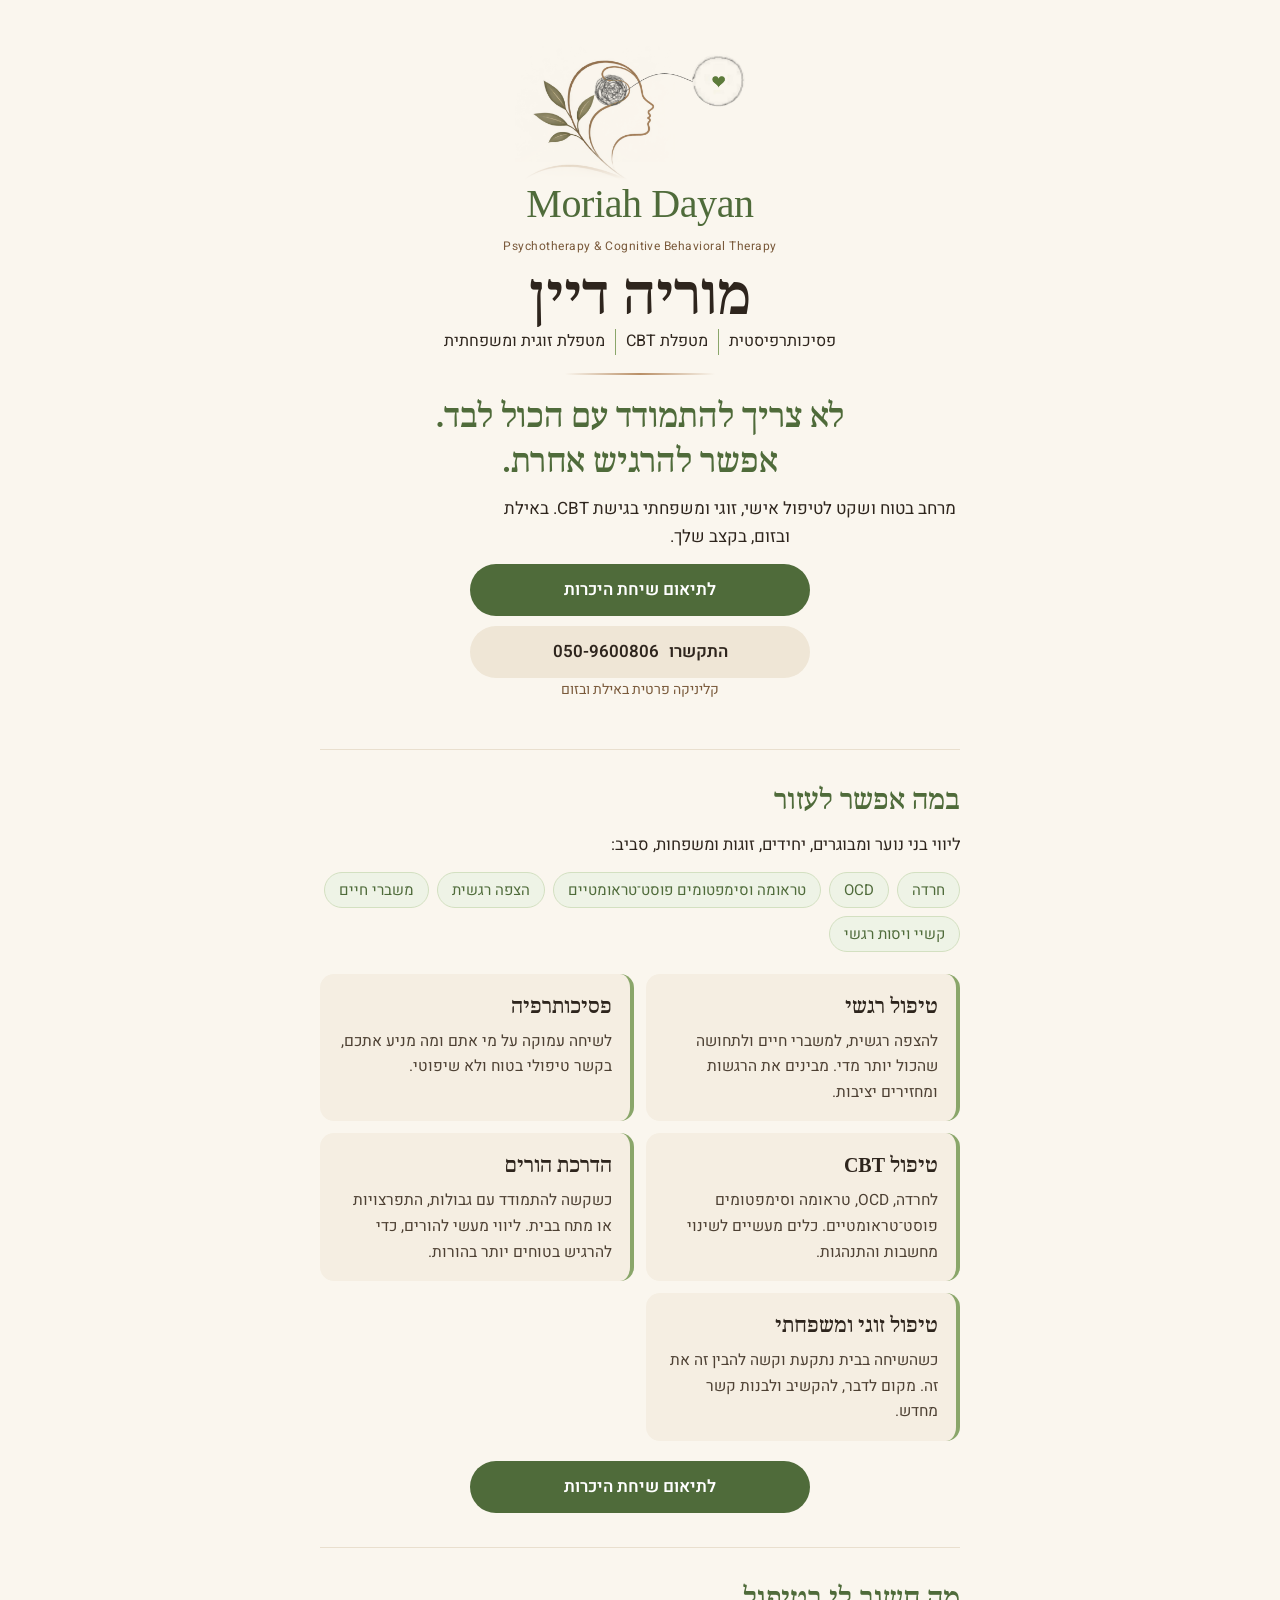
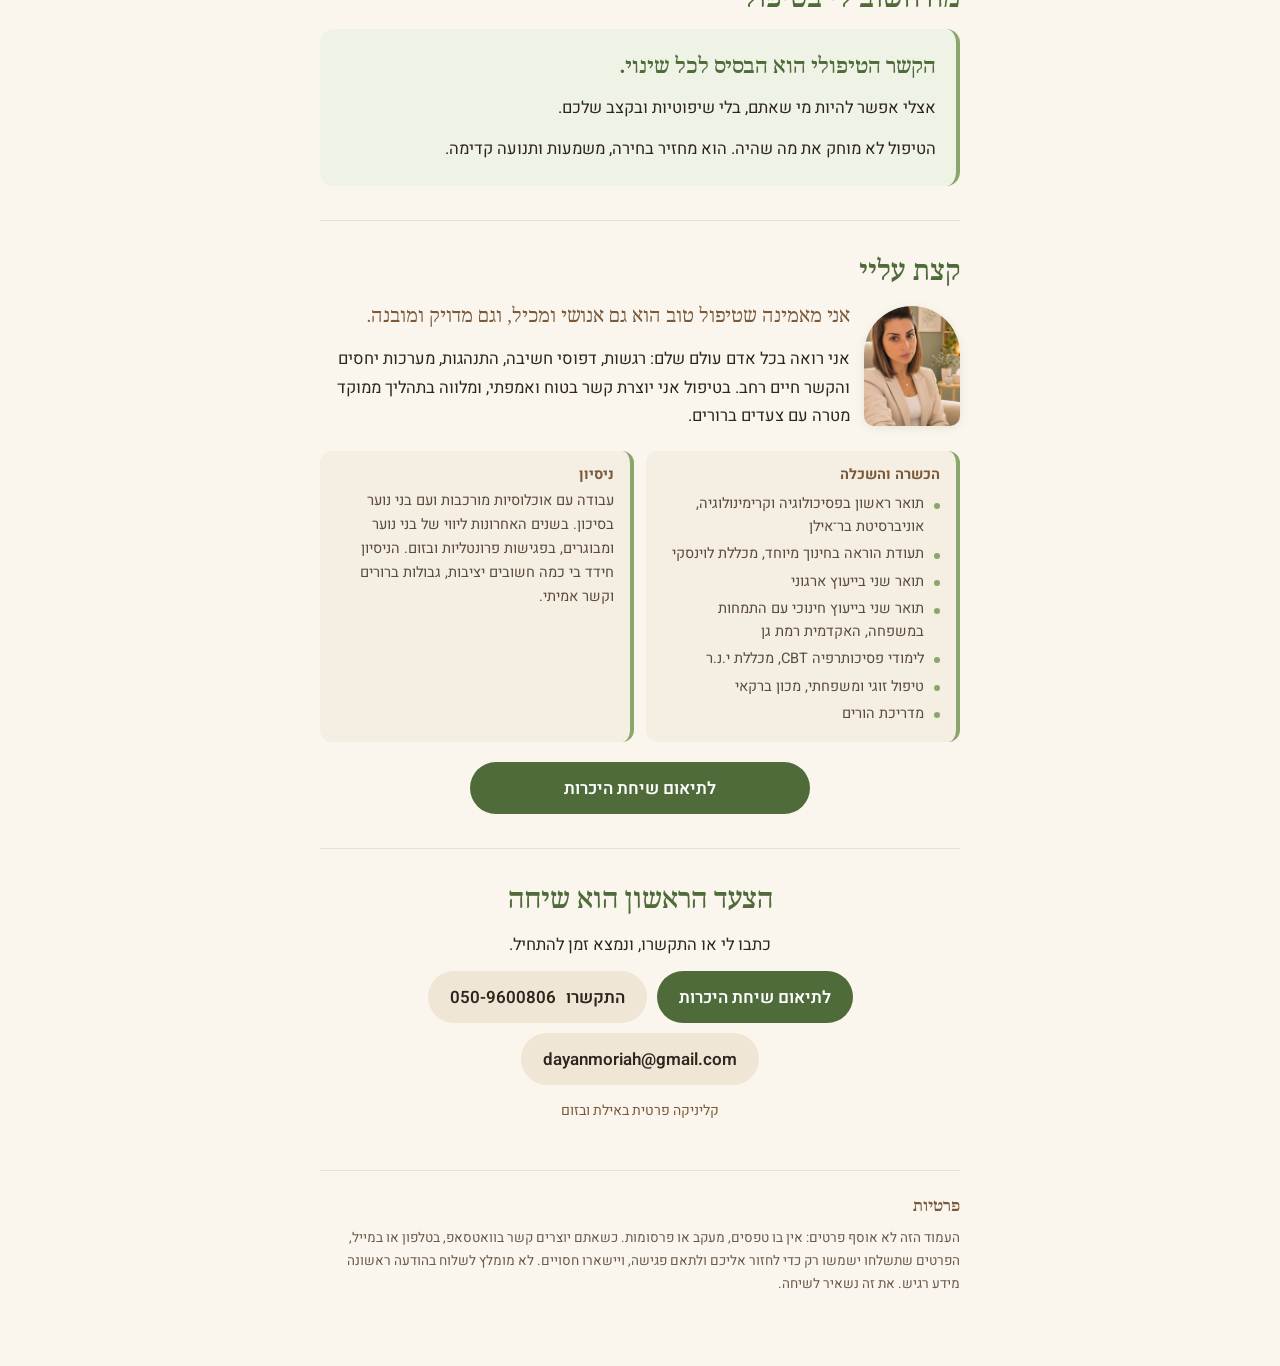
<file: index.html>
<!doctype html>
<html lang="he" dir="rtl">
<head>
<meta charset="utf-8">
<meta name="viewport" content="width=device-width, initial-scale=1">
<title>מוריה דיין | מטפלת CBT, פסיכותרפיסטית, טיפול זוגי ומשפחתי באילת ובזום</title>
<meta name="description" content="מוריה דיין, פסיכותרפיסטית, מטפלת CBT, מטפלת זוגית ומשפחתית ומדריכת הורים. קליניקה פרטית באילת ובזום לבני נוער ולמבוגרים. לתיאום שיחת היכרות: 050-9600806.">
<meta name="robots" content="index, follow">
<meta name="theme-color" content="#faf6ee">
<link rel="icon" type="image/png" href="mark.png">
<link rel="stylesheet" href="style.css">
</head>
<body>
<main class="lp" dir="rtl" lang="he">
            <section class="hero">
                <img class="mark" src="mark.png" width="916" height="500" alt="" />
                <p class="wordmark" dir="ltr" lang="en">Moriah Dayan</p>
                <p class="wordsub" dir="ltr" lang="en">Psychotherapy &amp; Cognitive Behavioral Therapy</p>
                <h1>מוריה דיין</h1>
                <p class="spec"><span>פסיכותרפיסטית</span><span>מטפלת CBT</span><span>מטפלת זוגית ומשפחתית</span></p>
                <span class="swoosh" aria-hidden="true"></span>
                <h2 class="headline">לא צריך להתמודד עם הכול לבד.<br />אפשר להרגיש אחרת.</h2>
                <p class="sub">מרחב בטוח ושקט לטיפול אישי, זוגי ומשפחתי בגישת CBT. באילת ובזום, בקצב שלך.</p>
                <div class="btns">
                    <a class="btn primary" href="https://wa.me/972509600806?text=%D7%A9%D7%9C%D7%95%D7%9D%20%D7%9E%D7%95%D7%A8%D7%99%D7%94%2C%20%D7%90%D7%A9%D7%9E%D7%97%20%D7%9C%D7%AA%D7%90%D7%9D%20%D7%A9%D7%99%D7%97%D7%AA%20%D7%94%D7%99%D7%9B%D7%A8%D7%95%D7%AA">לתיאום שיחת היכרות</a>
                    <a class="btn" href="tel:+972509600806"><span>התקשרו</span><bdi dir="ltr" class="num">050-9600806</bdi></a>
                </div>
                <p class="loc">קליניקה פרטית באילת ובזום</p>
            </section>

            <section>
                <h2>במה אפשר לעזור</h2>
                <p>ליווי בני נוער ומבוגרים, יחידים, זוגות ומשפחות, סביב:</p>
                <ul class="chips"><li>חרדה</li><li>OCD</li><li>טראומה וסימפטומים פוסט־טראומטיים</li><li>הצפה רגשית</li><li>משברי חיים</li><li>קשיי ויסות רגשי</li></ul>
                <div class="cards">
                    <div class="card"><h3>טיפול רגשי</h3><p>להצפה רגשית, למשברי חיים ולתחושה שהכול יותר מדי. מבינים את הרגשות ומחזירים יציבות.</p></div><div class="card"><h3>פסיכותרפיה</h3><p>לשיחה עמוקה על מי אתם ומה מניע אתכם, בקשר טיפולי בטוח ולא שיפוטי.</p></div><div class="card"><h3>טיפול CBT</h3><p>לחרדה, OCD, טראומה וסימפטומים פוסט־טראומטיים. כלים מעשיים לשינוי מחשבות והתנהגות.</p></div><div class="card"><h3>הדרכת הורים</h3><p>כשקשה להתמודד עם גבולות, התפרצויות או מתח בבית. ליווי מעשי להורים, כדי להרגיש בטוחים יותר בהורות.</p></div><div class="card"><h3>טיפול זוגי ומשפחתי</h3><p>כשהשיחה בבית נתקעת וקשה להבין זה את זה. מקום לדבר, להקשיב ולבנות קשר מחדש.</p></div>
                </div>
                <div class="btns inline"><a class="btn primary" href="https://wa.me/972509600806?text=%D7%A9%D7%9C%D7%95%D7%9D%20%D7%9E%D7%95%D7%A8%D7%99%D7%94%2C%20%D7%90%D7%A9%D7%9E%D7%97%20%D7%9C%D7%AA%D7%90%D7%9D%20%D7%A9%D7%99%D7%97%D7%AA%20%D7%94%D7%99%D7%9B%D7%A8%D7%95%D7%AA">לתיאום שיחת היכרות</a></div>
            </section>

            <section>
                <h2>מה חשוב לי בטיפול</h2>
                <div class="beliefs">
                    <p class="q">הקשר הטיפולי הוא הבסיס לכל שינוי.</p>
                    <p>אצלי אפשר להיות מי שאתם, בלי שיפוטיות ובקצב שלכם.</p>
                    <p>הטיפול לא מוחק את מה שהיה. הוא מחזיר בחירה, משמעות ותנועה קדימה.</p>
                </div>
            </section>

            <section>
                <h2>קצת עליי</h2>
                <div class="about has-photo">
                    <div>
                        <img class="portrait" src="portrait.jpg" alt="מוריה דיין" width="96" height="120" loading="lazy" />
                        <p class="lead">אני מאמינה שטיפול טוב הוא גם אנושי ומכיל, וגם מדויק ומובנה.</p>
                        <p>אני רואה בכל אדם עולם שלם: רגשות, דפוסי חשיבה, התנהגות, מערכות יחסים והקשר חיים רחב. בטיפול אני יוצרת קשר בטוח ואמפתי, ומלווה בתהליך ממוקד מטרה עם צעדים ברורים.</p>
                    </div>
                </div>
                <div class="two">
                    <div class="edu">
                        <strong>הכשרה והשכלה</strong>
                        <ul>
                            <li>תואר ראשון בפסיכולוגיה וקרימינולוגיה, אוניברסיטת בר־אילן</li>
                            <li>תעודת הוראה בחינוך מיוחד, מכללת לוינסקי</li>
                            <li>תואר שני בייעוץ ארגוני</li>
                            <li>תואר שני בייעוץ חינוכי עם התמחות במשפחה, האקדמית רמת גן</li>
                            <li>לימודי פסיכותרפיה CBT, מכללת י.נ.ר</li>
                            <li>טיפול זוגי ומשפחתי, מכון ברקאי</li>
                            <li>מדריכת הורים</li>
                        </ul>
                    </div>
                    <div class="edu">
                        <strong>ניסיון</strong>
                        <p>עבודה עם אוכלוסיות מורכבות ועם בני נוער בסיכון. בשנים האחרונות ליווי של בני נוער ומבוגרים, בפגישות פרונטליות ובזום. הניסיון חידד בי כמה חשובים יציבות, גבולות ברורים וקשר אמיתי.</p>
                    </div>
                </div>
                <div class="btns inline"><a class="btn primary" href="https://wa.me/972509600806?text=%D7%A9%D7%9C%D7%95%D7%9D%20%D7%9E%D7%95%D7%A8%D7%99%D7%94%2C%20%D7%90%D7%A9%D7%9E%D7%97%20%D7%9C%D7%AA%D7%90%D7%9D%20%D7%A9%D7%99%D7%97%D7%AA%20%D7%94%D7%99%D7%9B%D7%A8%D7%95%D7%AA">לתיאום שיחת היכרות</a></div>
            </section>

            <section class="contact">
                <h2>הצעד הראשון הוא שיחה</h2>
                <p>כתבו לי או התקשרו, ונמצא זמן להתחיל.</p>
                <div class="btns stack">
                    <a class="btn primary" href="https://wa.me/972509600806?text=%D7%A9%D7%9C%D7%95%D7%9D%20%D7%9E%D7%95%D7%A8%D7%99%D7%94%2C%20%D7%90%D7%A9%D7%9E%D7%97%20%D7%9C%D7%AA%D7%90%D7%9D%20%D7%A9%D7%99%D7%97%D7%AA%20%D7%94%D7%99%D7%9B%D7%A8%D7%95%D7%AA">לתיאום שיחת היכרות</a>
                    <a class="btn" href="tel:+972509600806"><span>התקשרו</span><bdi dir="ltr" class="num">050-9600806</bdi></a>
                    <a class="btn" href="mailto:dayanmoriah@gmail.com"><bdi dir="ltr" class="num">dayanmoriah@gmail.com</bdi></a>
                </div>
                <p class="small">קליניקה פרטית באילת ובזום</p>
            </section>

            <section class="privacy">
                <h3>פרטיות</h3>
                <p>העמוד הזה לא אוסף פרטים: אין בו טפסים, מעקב או פרסומות. כשאתם יוצרים קשר בוואטסאפ, בטלפון או במייל, הפרטים שתשלחו ישמשו רק כדי לחזור אליכם ולתאם פגישה, ויישארו חסויים. לא מומלץ לשלוח בהודעה ראשונה מידע רגיש. את זה נשאיר לשיחה.</p>
            </section>

        </main>
</body>
                                                                                                                                                                                                                                                                                                                    </html>
</file>
<file: style.css>
@font-face { font-family: "HeSans"; src: url("./fonts/heebo.ttf") format("truetype"); font-weight: 100 900; }
@font-face { font-family: "HeSerif"; src: url("./fonts/serif-400.ttf") format("truetype"); font-weight: 400; }
@font-face { font-family: "HeSerif"; src: url("./fonts/serif-600.ttf") format("truetype"); font-weight: 600; }
:root { --ds-page: #faf6ee; }
html, body, #root { margin: 0; min-height: 100%; }
body { background: #faf6ee; }
.lp { --green:#4f6b3a; --sage:#8aa66a; --brown:#7a5a3b; --ink:#2e251d; --sand:#efe6d6; --card:#f5eee2;
  font-family: "HeSans", "Noto Sans Hebrew", Arial, sans-serif; color: var(--ink); max-width: 640px; margin: 0 auto; text-align: right; font-size: 15.5px; line-height: 1.75; }
.lp section { padding: 34px 0; border-bottom: 1px solid #e9dfce; }
.lp section:last-child { border: 0; }
.lp h1, .lp h2, .lp h3, .wordmark { font-family: "HeSerif", "Aime", Georgia, serif; font-weight: 600; letter-spacing: 0; }
.hero { text-align: center; padding-top: 6px !important; }
.mark { mix-blend-mode: multiply; width: 100%; max-width: 250px; height: auto; display: block; margin: 0 auto 0; }
.wordmark { font-family: "Aime", Georgia, serif !important; font-weight: 400 !important; font-size: 40px; line-height: 1.1; color: var(--green); margin: 2px 0 0; letter-spacing: -0.01em; }
.wordsub { font-size: 12px; letter-spacing: 0.04em; color: var(--brown); margin: 4px 0 14px; line-height: 1.4; }
.lp h1 { font-size: 46px; line-height: 1.15; margin: 0; color: var(--ink); }
.spec { display:flex; flex-wrap:wrap; justify-content:center; gap:0; margin: 8px 0 0; font-size: 16px; line-height: 1.6; }
.spec span { white-space: nowrap; padding: 0 10px; }
@media (min-width: 560px) { .spec span + span { border-right: 1px solid var(--sage); } }
.swoosh { display: block; width: 150px; height: 2px; margin: 18px auto 20px; background: linear-gradient(90deg, transparent, #b98f66, transparent); }
.lp .headline { font-size: 23px; line-height: 1.4; color: var(--green); margin: 0 0 10px; }
.sub { font-size: 17px; line-height: 1.7; margin: 0 auto 20px; max-width: 460px; }
.loc { font-size: 14px; color: var(--brown); margin: 14px 0 0; }
.lp h2 { font-size: 27px; line-height: 1.3; color: var(--green); margin: 0 0 12px; }
.lp p { margin: 0 0 12px; }
.lead { font-size: 19px; line-height: 1.6; color: var(--brown); font-family: "HeSerif", serif; }
.chips { list-style:none; padding:0; margin:12px 0 22px; display:flex; flex-wrap:wrap; gap:8px; }
.chips li { background: #eef3e6; border: 1px solid #d3e0c1; color: var(--green); border-radius: 20px; padding: 5px 14px; font-size: 15px; line-height: 1.6; }
.cards { display: grid; gap: 12px; grid-template-columns: 1fr; }
.card { background: var(--card); border-radius: 14px; padding: 16px 18px; border-right: 4px solid var(--sage); }
.card h3 { margin: 0 0 4px; font-size: 20px; color: var(--ink); }
.card p { margin: 0; font-size: 15.5px; line-height: 1.65; color: #4d4033; }
.beliefs { background: #eef3e6; border-radius: 14px; padding: 10px 20px; border-right: 4px solid var(--sage); }
.beliefs p { margin: 12px 0; }
.q { font-family: "HeSerif", serif; font-size: 21px; line-height: 1.5; color: var(--green); font-weight: 600; }
.about.has-photo { display: grid; gap: 18px; grid-template-columns: 1fr; }
.portrait { width: 100%; max-width: 260px; aspect-ratio: 4/5; object-fit: cover; border-radius: 20px; margin: 0 auto; display:block; }
.sub-h { font-size: 20px; margin: 18px 0 6px; color: var(--ink); }
.ticks { list-style: none; padding: 0; margin: 0 0 18px; }
.ticks li { position: relative; padding: 0 26px 0 0; margin: 6px 0; }
.ticks li::before { content: ""; position: absolute; right: 2px; top: 0.7em; width: 10px; height: 10px; border-radius: 50%; background: var(--sage); }
.edu { background: var(--card); border-radius: 12px; padding: 12px 16px; font-size: 14.5px; line-height: 1.65; color: #5a4b3c; }
.edu strong { color: var(--brown); }
.edu p { margin: 2px 0 0; }
.btns { display: flex; gap: 10px; justify-content: center; flex-wrap: wrap; }
.btns.stack { flex-direction: column; align-items: stretch; }
.btn { display: flex; align-items: center; justify-content: center; gap: 10px; min-height: 52px; padding: 0 22px; border-radius: 26px; background: var(--sand); color: var(--ink); text-decoration: none; font-size: 17px; font-weight: 600; box-sizing: border-box; }
.btn.primary { background: var(--green); color: #fff; }
.hero .btn { width: 100%; max-width: 340px; }
.num { unicode-bidi: isolate; direction: ltr; white-space: nowrap; }
.contact { text-align: center; }
.contact p { text-align: center; }
.small { color: var(--brown); font-size: 14px; margin-top: 14px !important; }
@media (min-width: 768px) { .cards { grid-template-columns: 1fr 1fr; } .btns.stack { flex-direction: row; justify-content:center; } .lp h1 { font-size: 54px; } .lp .headline { font-size: 32px; } .about.has-photo { grid-template-columns: 240px 1fr; } }
@media (max-width: 350px) { .wordsub { font-size: 10.5px; letter-spacing: 0; } .wordmark { font-size: 36px; } }
.portrait { float: inline-start; width: 96px; height: 120px; object-fit: cover; object-position: 50% 0%; border-radius: 48px 48px 10px 10px; margin: 4px 0 8px 14px; box-shadow: 0 2px 8px rgba(79,107,58,.12); }

.about.has-photo { display: block; } .about.has-photo::after { content:""; display:block; clear:both; }
[dir="rtl"] .portrait, .lp .portrait { margin: 4px 0 8px 14px; }
.btns.inline { margin-top: 20px; }
.btns.inline .btn { width: 100%; max-width: 340px; }
.two { display: grid; gap: 12px; grid-template-columns: 1fr; margin-top: 8px; }
.two .edu { margin: 0; border-right: 4px solid var(--sage); }
.privacy { padding: 22px 0 30px !important; }
.privacy h3 { font-size: 16px; margin: 0 0 6px; color: var(--brown); }
.privacy p { font-size: 13.5px; line-height: 1.7; color: #6b5a49; margin: 0; }
.float-wa { position: fixed; bottom: 16px; left: 16px; z-index: 20; background: var(--green); color: #fff; text-decoration: none; font-weight: 600; font-size: 16px; min-height: 48px; display: flex; align-items: center; padding: 0 20px; border-radius: 26px; box-shadow: 0 4px 14px rgba(47,66,35,.3); }
@media (min-width: 768px) { .lp { font-size: 16.5px; } .two { grid-template-columns: 1fr 1fr; } }

.edu ul { list-style: none; margin: 6px 0 0; padding: 0; }
.edu li { position: relative; padding: 0 16px 0 0; margin: 5px 0; line-height: 1.55; }
.edu li::before { content: ""; position: absolute; right: 0; top: 0.65em; width: 6px; height: 6px; border-radius: 50%; background: var(--sage); }
.edu li small { display: block; color: #7a6a58; font-size: 13px; }

/* Standalone page spacing and keyboard navigation. */
* { box-sizing: border-box; }
body { padding: 24px 20px; }
a:focus-visible { outline: 3px solid #7a5a3b; outline-offset: 4px; }
@media (min-width: 768px) { body { padding: 40px 24px; } }
</file>
